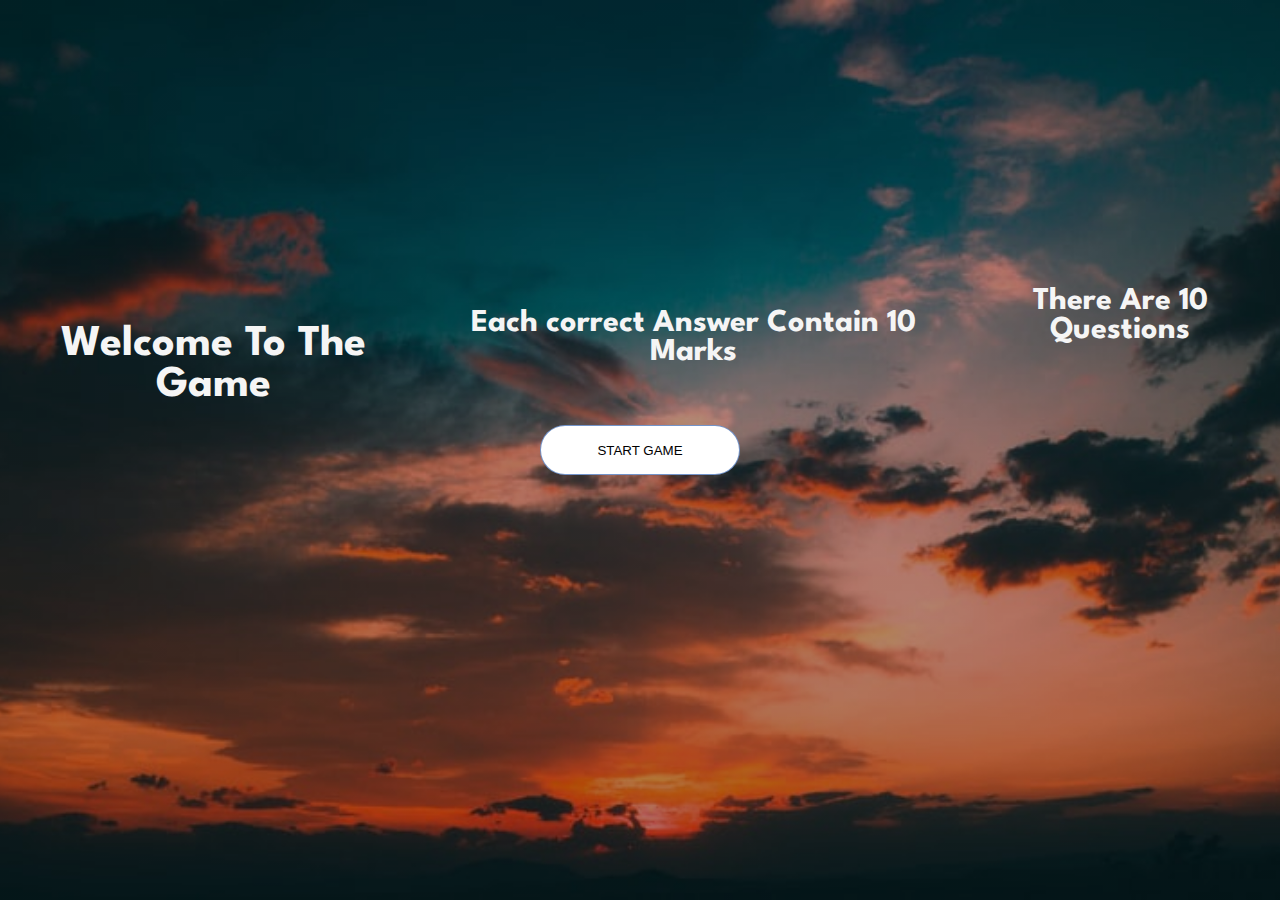
<file: index.html>
<html>
    <head>
        <title>Quiz Game</title>
        <link rel="stylesheet" href="quiz.css">
    </head>
    <body>
        <div class="img">
            <h1>Welcome To The Game</h1>
            <h2>Each correct Answer Contain 10 Marks</h2>
            <h3>There Are 10 Questions</h3>
            <button type="submit" class="button" onclick="window.location.href ='game.html'">Start Game</button>
        </div>
    </body>
</html>
</file>
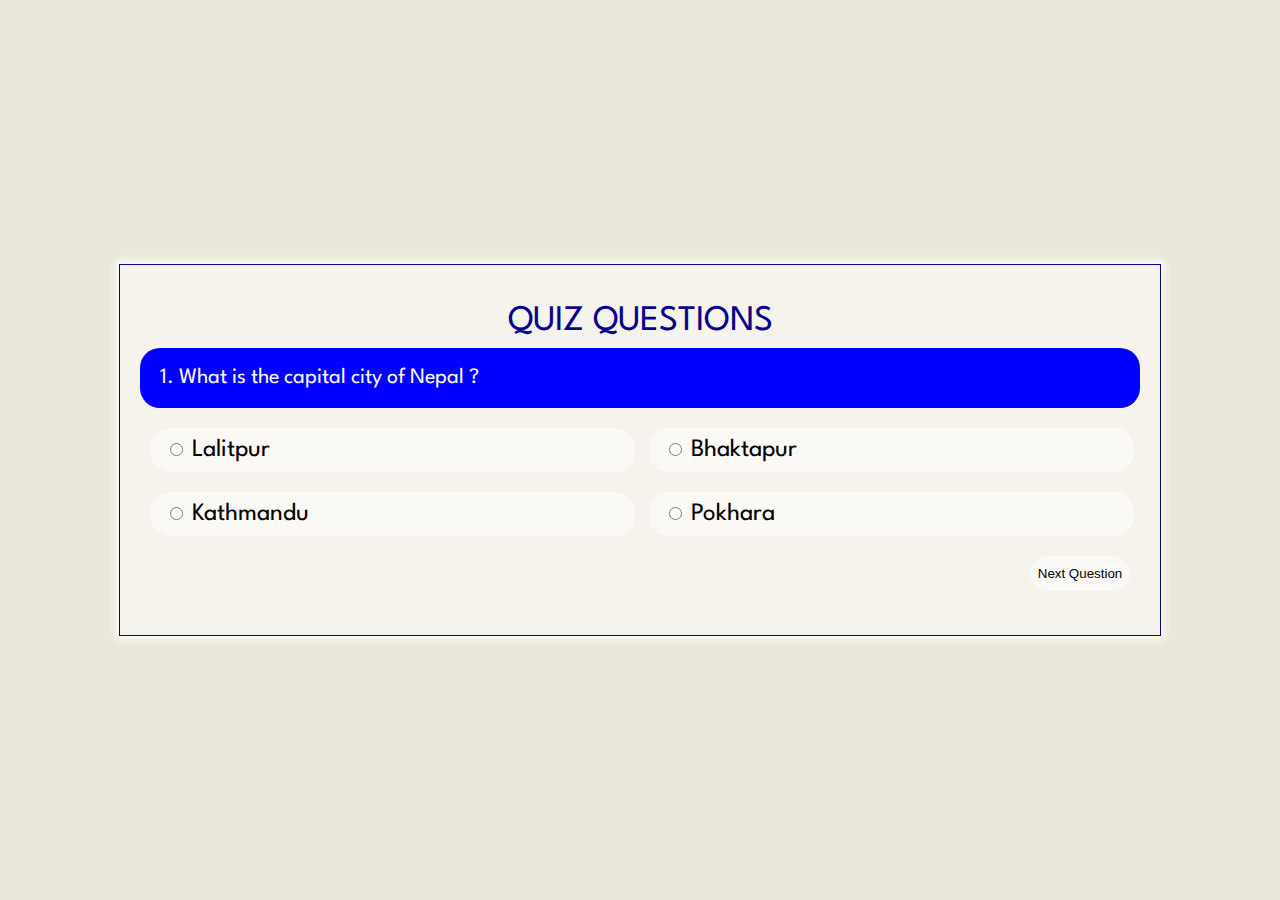
<file: game.html>
<!DOCTYPE html>
<html>
<head>
	<title>Quiz Game</title>
	<link rel="stylesheet" type="text/css" href="quiz.css">
</head>
<body style="background-color: #EAE7D9;">
		<div id="quizContainer" class="container">
			<div class="title">Quiz Questions</div>
			<div id="question" class="question"></div>
			<label id="option"><input type="radio" name="option" value="1" /> <span id="opt1"></span></label>
			<label id="option"><input type="radio" name="option" value="2" /> <span id="opt2"></span></label>
			<label id="option"><input type="radio" name="option" value="3" /> <span id="opt3"></span></label>
			<label id="option"><input type="radio" name="option" value="4" /> <span id="opt4"></span></label>
			<button id="nextButton" class="next-btn" onclick="loadNextQuestion();">Next Question</button>
		</div>
		<div id="result" class="container result" style="display: none;">
		</div>
		<script src="question.js"></script>
		<script src="quiz.js"></script>
</body>
</html>
</file>
<file: quiz.css>
@import url('https://fonts.googleapis.com/css2?family=Spartan&display=swap');

#root, html, body {
  margin: 0;
  padding: 0;
  height: 100vh;
  box-sizing: border-box;
  font-family: 'Spartan', sans-serif;
}

.img{
  height: 100%;
  background: linear-gradient( rgba(0, 0, 0, 0.3), rgba(0, 0, 0, 0.3)), url('img/a.jpg');
  background-size: cover;
  background-position: center;
  display: flex;
  justify-content: center;
  align-items: center;
  text-align: center;
}
h1{
  color: whitesmoke;
  margin-bottom: 200px;
  text-align: center;
  font-weight: bolder;
  font-size: 44px;
}
h2{
  color: whitesmoke;
  margin-bottom: 250px;
  text-align: center;
  font-weight: bolder;
  font-size: 32px;
}
h3{
  color: whitesmoke;
  margin-bottom: 300px;
  text-align: center;
  font-weight: bolder;
  font-size: 32px;
}
.button {
  position: absolute;
  outline: none;
  text-decoration: none;
  border-radius: 50px;
  display: flex;
  justify-content: center;
  align-items: center;
  cursor: pointer;
  text-transform: uppercase;
  height: 50px;
  width: 200px;
  opacity: 1;
  background-color: #ffffff;
  border: 1px solid rgba(22, 76, 167, 0.6);
}
  
.button span {
  color: #164ca7;
  font-size: 12px;
  font-weight: 500;
  letter-spacing: 0.7px;
}
  
.button:hover {
  animation: rotate 0.7s ease-in-out both;
}
  
.button:hover span {
  animation: storm 0.7s ease-in-out both;
  animation-delay: 0.06s;
}
  
@keyframes rotate {
  0% {
    transform: rotate(0deg) translate3d(0, 0, 0);
  }
  25% {
    transform: rotate(3deg) translate3d(0, 0, 0);
  }
  50% {
    transform: rotate(-3deg) translate3d(0, 0, 0);
  }
  75% {
    transform: rotate(1deg) translate3d(0, 0, 0);
  }
  100% {
    transform: rotate(0deg) translate3d(0, 0, 0);
  }
}
  
@keyframes storm {
  0% {
    transform: translate3d(0, 0, 0) translateZ(0);
  }
  25% {
    transform: translate3d(4px, 0, 0) translateZ(0);
  }
  50% {
    transform: translate3d(-3px, 0, 0) translateZ(0);
  }
  75% {
    transform: translate3d(2px, 0, 0) translateZ(0);
  }
  100% {
    transform: translate3d(0, 0, 0) translateZ(0);
  }
} 

.container {
  height: 330px;
  width: 1000px;
  position: absolute;
  top: 50%;
  left: 50%;
  transform: translateX(-50%) translateY(-50%);
  background: rgba(255, 255, 255, 0.5);
  padding: 20px;
  border: 1px solid #08038c;
  box-shadow: 0 0 8px 3px #fff;
}

.title {
  padding-top: 20px;
  text-align: center;
  font-size: 36px;
  text-transform: uppercase;
  color: #08038c;
}

.question {
  padding: 20px;
  font-size: 22px;
  background: blue;
  border-radius: 20px;
  margin: 10px 0 10px 0;
  color: #f6f6f6;
}

#option {
  width: 470px;
  display: inline-block;
  padding: 10px 0 10px 15px;
  vertical-align: middle;
  background: rgba(255, 255, 255, 0.5);
  margin: 10px 0 10px 10px;
  color: #000000;
  border-radius: 20px;
  font-size: 25px;
}

#option:hover {
  background: green;
  color: #f6f6f6;
}

.next-btn {
  border: none;
  outline: none;
  background: rgba(255, 255, 255, 0.5);
  width: 100px;
  height: 35px;
  border-radius: 20px;
  cursor: pointer;
  float: right;
  margin: 10px;
}

.next-btn:hover {
  background: green;
  color: #f6f6f6;
}

.result {
  height: 100px;
  text-align: center;
  font-size: 75px;
}

#option input:checked .option {
  background: #08038c;
  color: #000;
}
</file>
